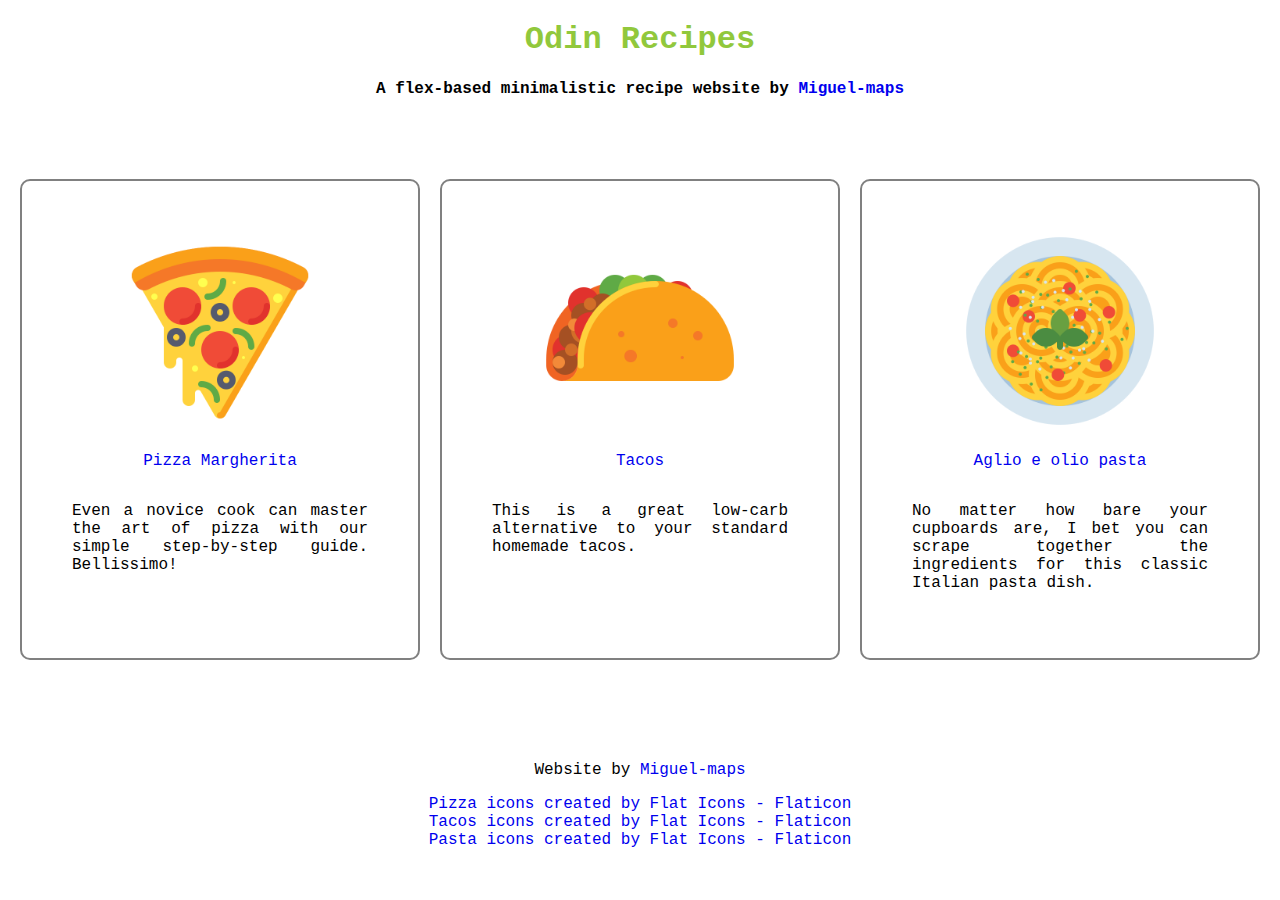
<file: index.html>
<!DOCTYPE html>
<html lang="en">
<head>
    <meta charset="UTF-8">
    <meta http-equiv="X-UA-Compatible" content="IE=edge">
    <meta name="author" content="Miguel-maps">
    <meta name="viewport" content="width=device-width, initial-scale=1.0">
    <link rel="stylesheet" href="style.css">
    <title>Odin Recipes</title>
</head>
<body>
    <div id="titles" class="centerText">
        <h1>Odin Recipes</h1>
        <h4>A flex-based minimalistic recipe website by <a href="https://github.com/Miguel-maps">Miguel-maps</a></h4>
    </div>
    <div class="container">
        <div class="recipeContainer border">
            <a href="recipes/pizza.html">
                <img class="imgThumbnail" src="images/pizza.png" alt="Pizza">
            </a>
            <p><a href="recipes/pizza.html">Pizza Margherita</a></p>
            <p>Even a novice cook can master the art of pizza with our simple step-by-step guide. Bellissimo!</p>
        </div>
        <div class="recipeContainer border">
            <a href="recipes/tacos.html">
                <img class="imgThumbnail" src="images/tacos.png" alt="Tacos">
            </a>
            <p><a href="recipes/tacos.html">Tacos</a></p>
            <p>This is a great low-carb alternative to your standard homemade tacos.</p>
        </div>
        <div class="recipeContainer border">
            <a href="recipes/pasta.html">
                <img class="imgThumbnail" src="images/pasta.png" alt="Chicken Zoodle Soup">
            </a>
            <p><a href="recipes/pasta.html">Aglio e olio pasta</a></p>
            <p>No matter how bare your cupboards are, I bet you can scrape together the ingredients for this classic Italian pasta dish.</p>
        </div>
    </div>
    <footer>
        <p>Website by <a href="https://github.com/Miguel-maps">Miguel-maps</a></p>
        <a href="https://www.flaticon.com/free-icons/pizza" title="pizza icons">Pizza icons created by Flat Icons - Flaticon</a>
        <a href="https://www.flaticon.com/free-icons/tacos" title="tacos icons">Tacos icons created by Flat Icons - Flaticon</a>
        <a href="https://www.flaticon.com/free-icons/pasta" title="pasta icons">Pasta icons created by Flat Icons - Flaticon</a>
    </footer>
</body>
</html>
</file>
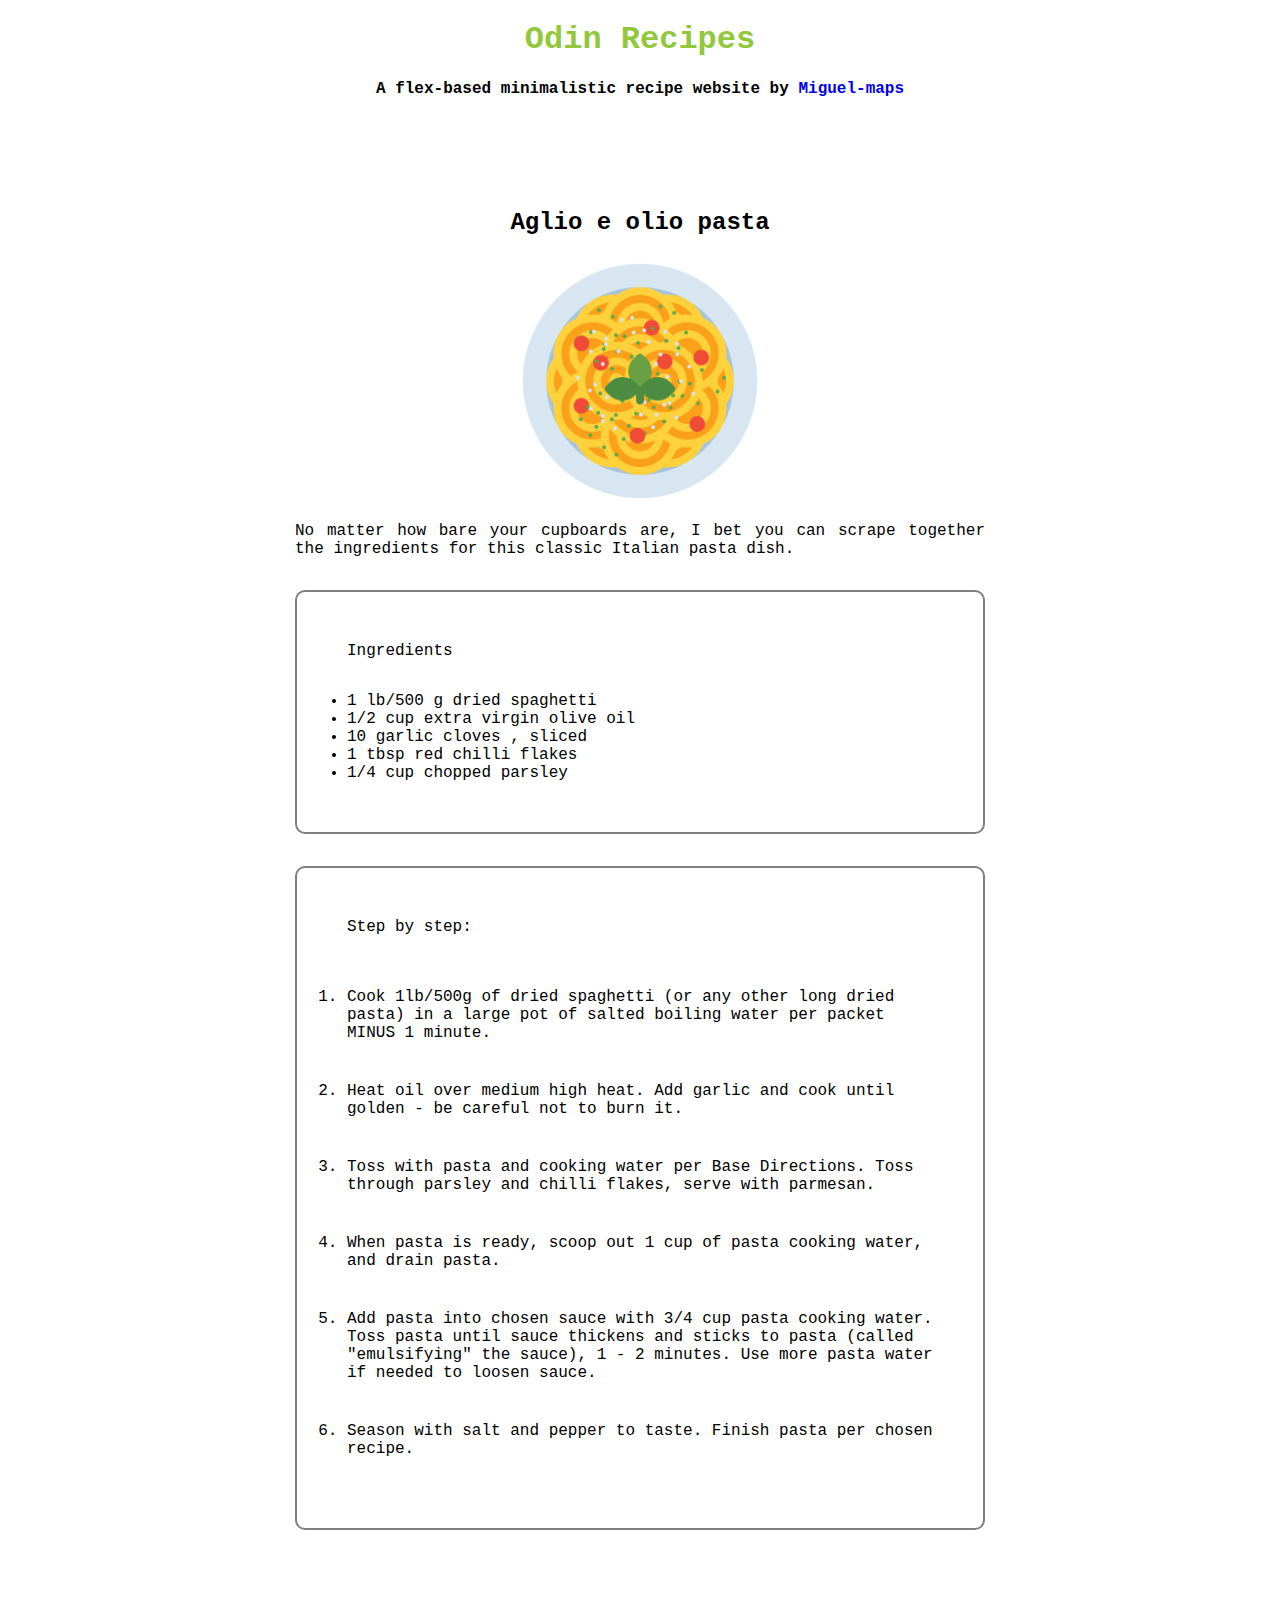
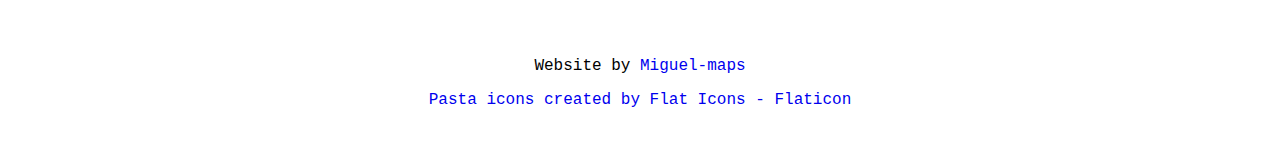
<file: recipes/pasta.html>
<!DOCTYPE html>
<html lang="en">
<head>
    <meta charset="UTF-8">
    <meta http-equiv="X-UA-Compatible" content="IE=edge">
    <meta name="author" content="Miguel-maps">
    <meta name="viewport" content="width=device-width, initial-scale=1.0">
    <link rel="stylesheet" href="../style.css">
    <title>Aglio e olio pasta</title>
</head>
<body>
    <div id="titles" class="centerText">
        <a href="../index.html"><h1>Odin Recipes</h1></a>
        <h4>A flex-based minimalistic recipe website by <a href="https://github.com/Miguel-maps">Miguel-maps</a></h4>
    </div>
    <div class="mainContainer">

            <h2 class="center">Aglio e olio pasta</h2>
            <img class="imgMain" src="../images/pasta.png" alt="Pasta">
            <p class="introduction" >No matter how bare your cupboards are, I bet you can scrape together the ingredients for this classic Italian pasta dish.</p>
            <ul class="border">Ingredients
                <p></p>
                <li>1 lb/500 g dried spaghetti</li>
                <li>1/2 cup extra virgin olive oil</li>
                <li>10 garlic cloves , sliced</li>
                <li>1 tbsp red chilli flakes</li>
                <li>1/4 cup chopped parsley</li>
            </ul>
            <ol class="border"> Step by step:
                <p></p>
                <li>Cook 1lb/500g of dried spaghetti (or any other long dried pasta) in a large pot of salted boiling water per packet MINUS 1 minute.</li>
                <li>Heat oil over medium high heat. Add garlic and cook until golden - be careful not to burn it.  </li>
                <li>Toss with pasta and cooking water per Base Directions. Toss through parsley and chilli flakes, serve with parmesan.</li>
                <li>When pasta is ready, scoop out 1 cup of pasta cooking water, and drain pasta.</li>
                <li>Add pasta into chosen sauce with 3/4 cup pasta cooking water. Toss pasta until sauce thickens and sticks to pasta (called "emulsifying" the sauce), 1 - 2 minutes. Use more pasta water if needed to loosen sauce.</li>
                <li>Season with salt and pepper to taste. Finish pasta per chosen recipe.</li>
            </ol>

    </div>
    <footer>
        <p>Website by <a href="https://github.com/Miguel-maps">Miguel-maps</a></p>
        <a href="https://www.flaticon.com/free-icons/pasta" title="pasta icons">Pasta icons created by Flat Icons - Flaticon</a>
    </footer>
</body>
</html>
</file>
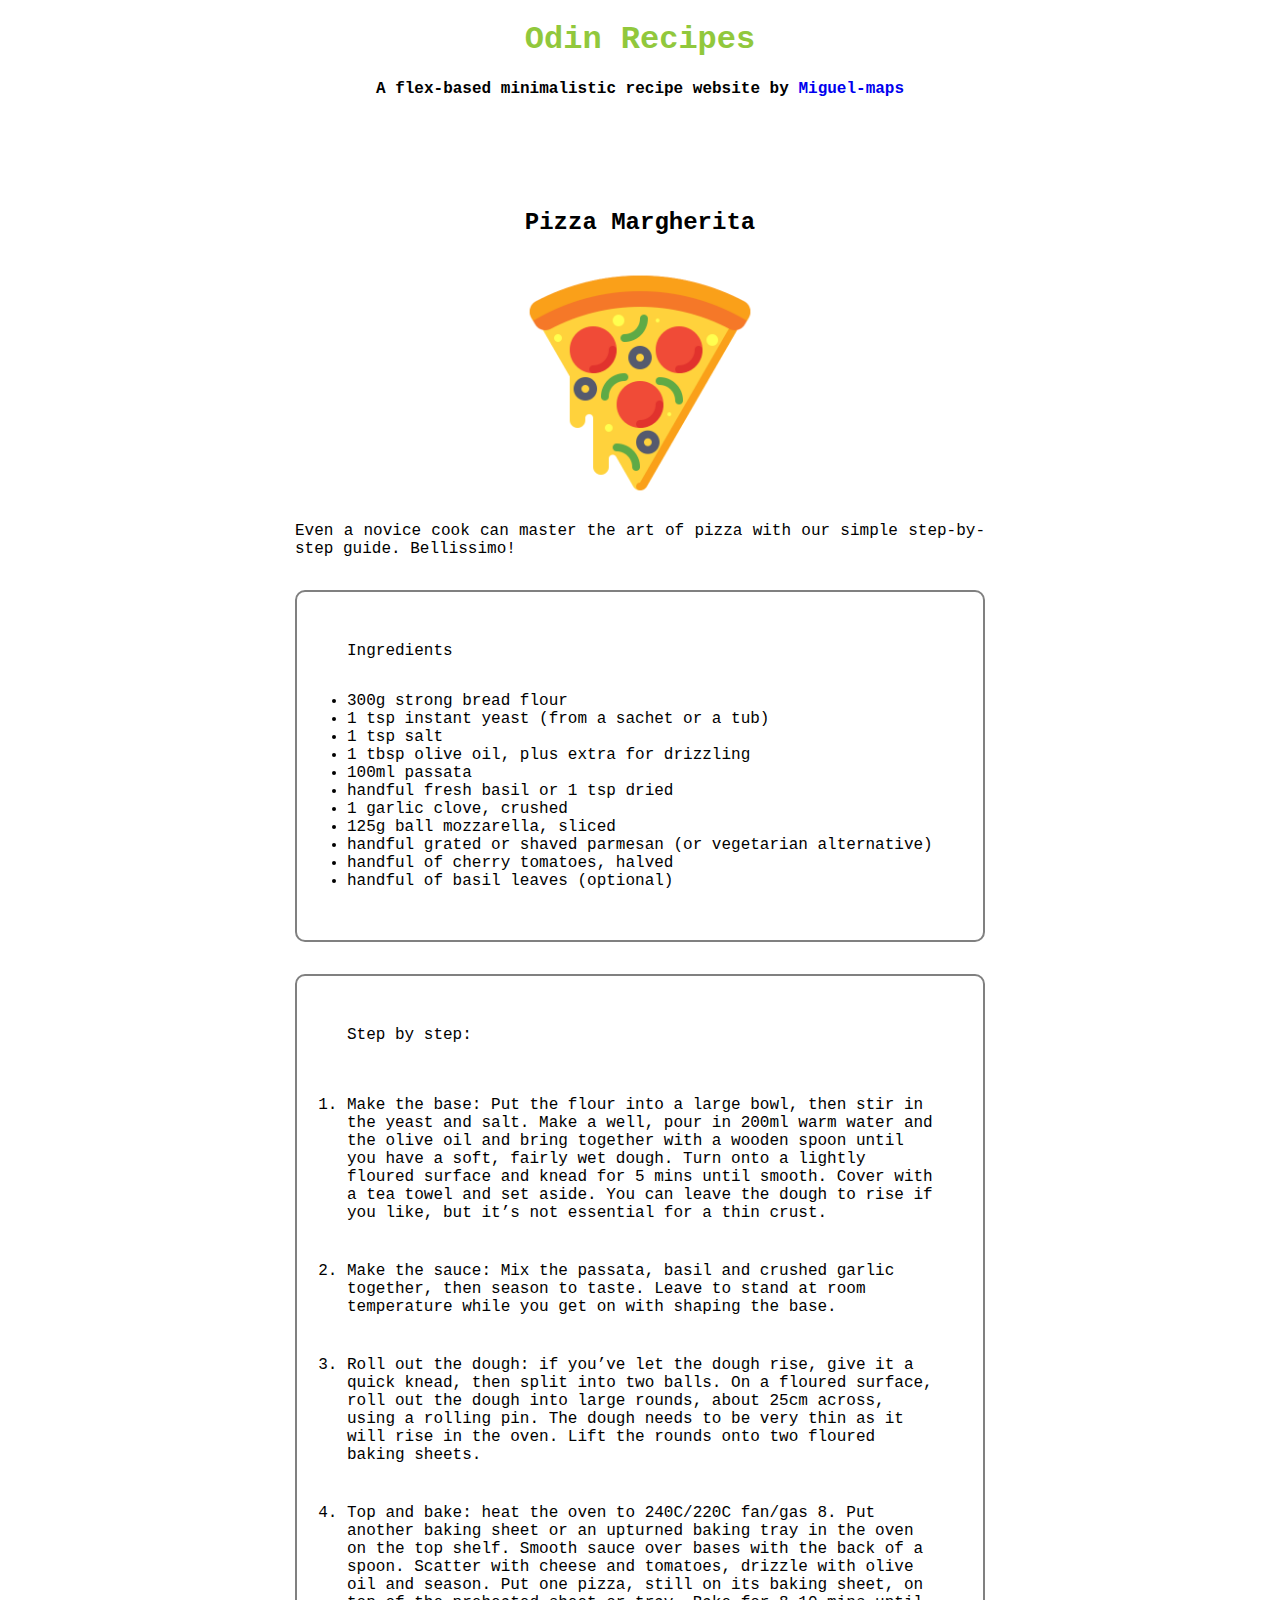
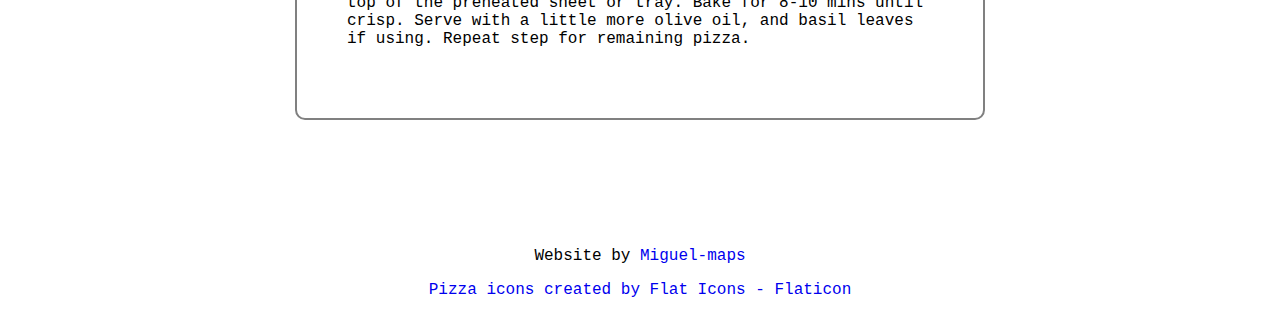
<file: recipes/pizza.html>
<!DOCTYPE html>
<html lang="en">
<head>
    <meta charset="UTF-8">
    <meta http-equiv="X-UA-Compatible" content="IE=edge">
    <meta name="author" content="Miguel-maps">
    <meta name="viewport" content="width=device-width, initial-scale=1.0">
    <link rel="stylesheet" href="../style.css">
    <title>Pizza Margherita</title>
</head>
<body>
    <div id="titles" class="centerText">
        <a href="../index.html"><h1>Odin Recipes</h1></a>
        <h4>A flex-based minimalistic recipe website by <a href="https://github.com/Miguel-maps">Miguel-maps</a></h4>
    </div>
    <div class="mainContainer">
        <h2 class="center">Pizza Margherita</h2>
        <img class="imgMain" src="../images/pizza.png" alt="Pizza Margherita">
        <p class="introduction" >Even a novice cook can master the art of pizza with our simple step-by-step guide. Bellissimo!</p>
        <ul class="border">Ingredients
            <p></p>
            <li>300g strong bread flour</li>
            <li>1 tsp instant yeast (from a sachet or a tub)</li>
            <li>1 tsp salt</li>
            <li>1 tbsp olive oil, plus extra for drizzling</li>
            <li>100ml passata</li>
            <li>handful fresh basil or 1 tsp dried</li>
            <li>1 garlic clove, crushed</li>
            <li>125g ball mozzarella, sliced</li>
            <li>handful grated or shaved parmesan (or vegetarian alternative)</li>
            <li>handful of cherry tomatoes, halved</li>
            <li>handful of basil leaves (optional)</li>
        </ul>
        <ol class="border"> Step by step:
            <p></p>
            <li>Make the base: Put the flour into a large bowl, then stir in the yeast and salt. Make a well, pour in 200ml warm water and the olive oil and bring together with a wooden spoon until you have a soft, fairly wet dough. Turn onto a lightly floured surface and knead for 5 mins until smooth. Cover with a tea towel and set aside. You can leave the dough to rise if you like, but it’s not essential for a thin crust.</li>
            <li>Make the sauce: Mix the passata, basil and crushed garlic together, then season to taste. Leave to stand at room temperature while you get on with shaping the base.</li>
            <li>Roll out the dough: if you’ve let the dough rise, give it a quick knead, then split into two balls. On a floured surface, roll out the dough into large rounds, about 25cm across, using a rolling pin. The dough needs to be very thin as it will rise in the oven. Lift the rounds onto two floured baking sheets.</li>
            <li>Top and bake: heat the oven to 240C/220C fan/gas 8. Put another baking sheet or an upturned baking tray in the oven on the top shelf. Smooth sauce over bases with the back of a spoon. Scatter with cheese and tomatoes, drizzle with olive oil and season. Put one pizza, still on its baking sheet, on top of the preheated sheet or tray. Bake for 8-10 mins until crisp. Serve with a little more olive oil, and basil leaves if using. Repeat step for remaining pizza.</li>
        </ol>
    </div>
    <footer>
        <p>Website by <a href="https://github.com/Miguel-maps">Miguel-maps</a></p>
        <a href="https://www.flaticon.com/free-icons/pizza" title="pizza icons">Pizza icons created by Flat Icons - Flaticon</a>
    </footer>
</body>
</html>
</file>
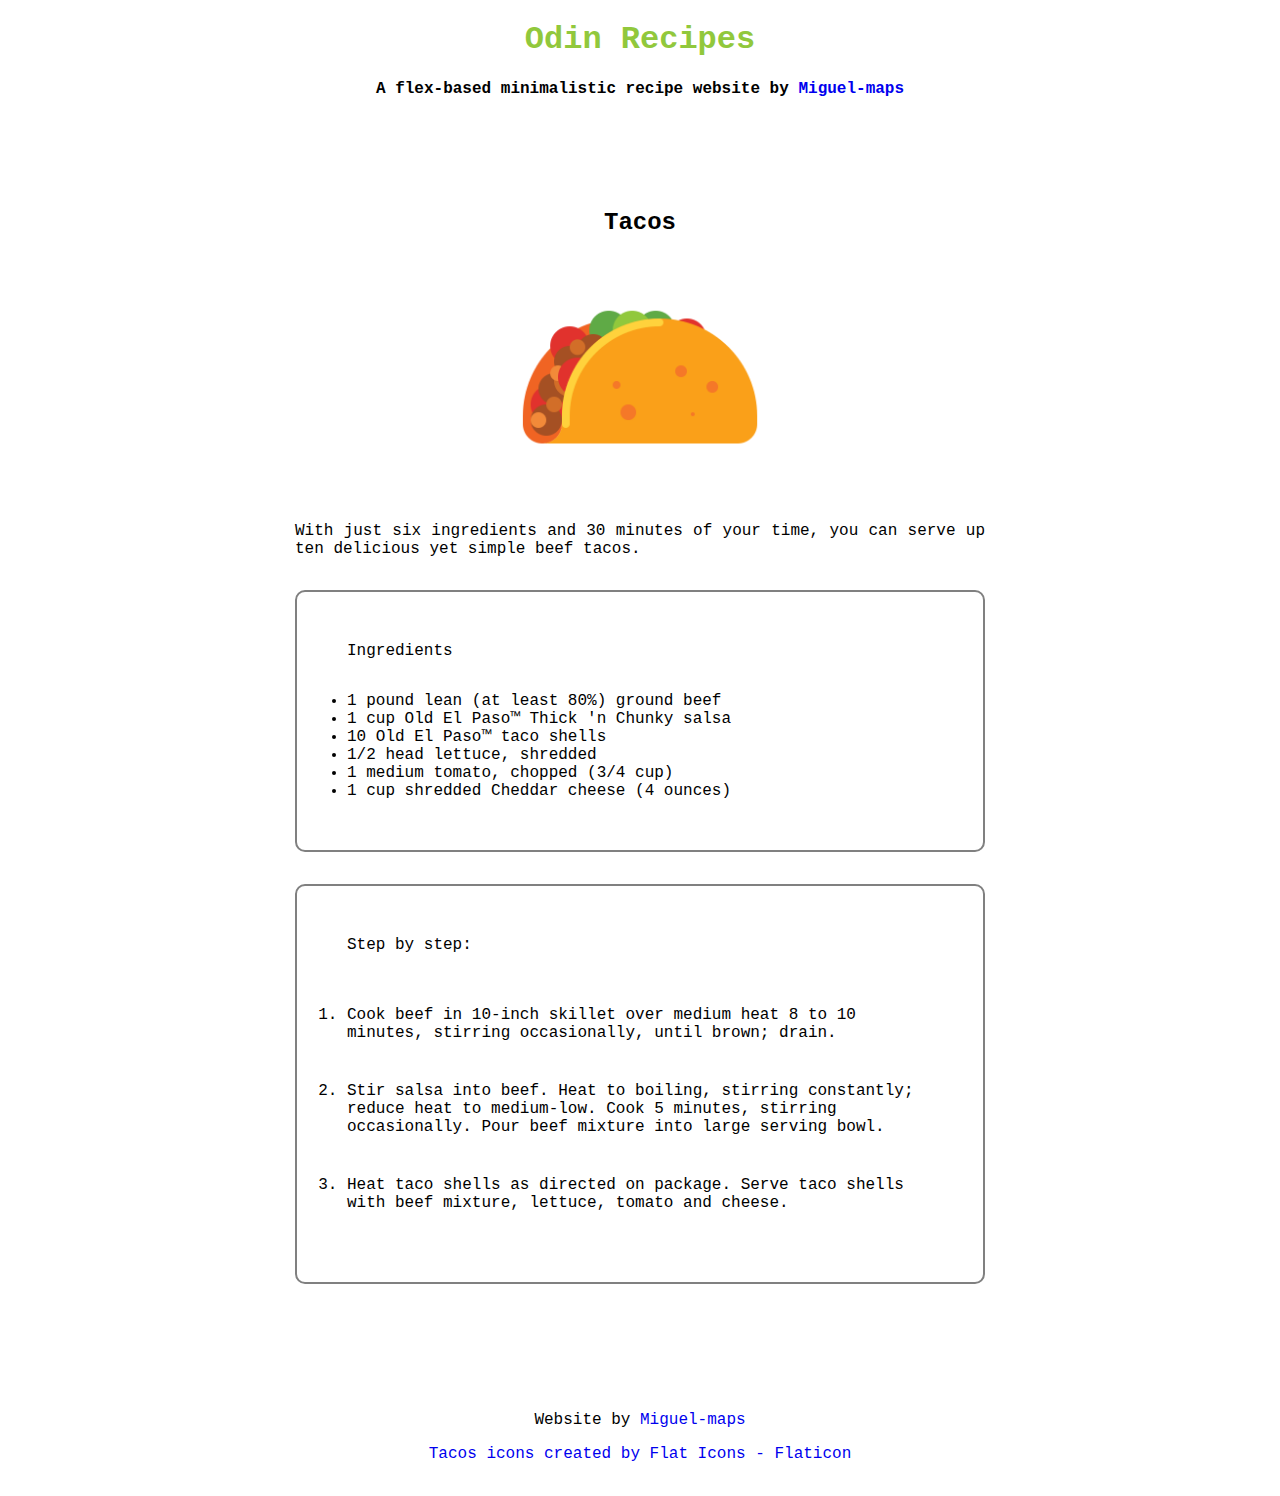
<file: recipes/tacos.html>
<!DOCTYPE html>
<html lang="en">
<head>
    <meta charset="UTF-8">
    <meta http-equiv="X-UA-Compatible" content="IE=edge">
    <meta name="author" content="Miguel-maps">
    <meta name="viewport" content="width=device-width, initial-scale=1.0">
    <link rel="stylesheet" href="../style.css">
    <title>Tacos</title>
</head>
<body>
    <div id="titles" class="centerText">
        <a href="../index.html"><h1>Odin Recipes</h1></a>
        <h4>A flex-based minimalistic recipe website by <a href="https://github.com/Miguel-maps">Miguel-maps</a></h4>
    </div>
    <div class="mainContainer">
        
            <h2 class="center">Tacos</h2>
            <img class="imgMain" src="../images/tacos.png" alt="Tacos">
            <p class="introduction" >With just six ingredients and 30 minutes of your time, you can serve up ten delicious yet simple beef tacos.</p>
            <ul class="border">Ingredients
                <p></p>
                <li>1 pound lean (at least 80%) ground beef</li>
                <li>1 cup Old El Paso™ Thick 'n Chunky salsa</li>
                <li>10 Old El Paso™ taco shells</li>
                <li>1/2 head lettuce, shredded</li>
                <li>1 medium tomato, chopped (3/4 cup)</li>
                <li>1 cup shredded Cheddar cheese (4 ounces)</li>
            </ul>
            <ol class="border"> Step by step:
                <p></p>
                <li>Cook beef in 10-inch skillet over medium heat 8 to 10 minutes, stirring occasionally, until brown; drain.</li>
                <li>Stir salsa into beef. Heat to boiling, stirring constantly; reduce heat to medium-low. Cook 5 minutes, stirring occasionally. Pour beef mixture into large serving bowl.</li>
                <li>Heat taco shells as directed on package. Serve taco shells with beef mixture, lettuce, tomato and cheese.</li>
            </ol>

    </div>
    <footer>
        <p>Website by <a href="https://github.com/Miguel-maps">Miguel-maps</a></p>
        <a href="https://www.flaticon.com/free-icons/tacos" title="tacos icons">Tacos icons created by Flat Icons - Flaticon</a>
    </footer>
</body>
</html>
</file>
<file: style.css>
/* Divs and overall structure */
@media screen and (max-width:767px) {
    .container {
        padding: 0 20px;
        margin: 0 auto;
    }
}

html {
    box-sizing: border-box;
}
*,
*::before,
*::after {
    box-sizing: inherit;
}

#titles {
    padding-bottom: 50px;
}

footer {
    margin-top: 50px;
    padding: 25px;
    display: flex;
    flex-direction: column;
    align-items: center;
}

.container {
    display: flex;
    flex-wrap: wrap;
    justify-content: center;
    max-width: 100%;
    min-width: 100%;
}

.border {
    border: 2px solid grey;
    border-radius: 10px;
}

.recipeContainer {
    display: flex;
    flex-direction: column;
    flex-shrink: 0;
    align-items: center;
    padding: 50px;
    margin: 10px;
    width: 100%;
    max-width: 400px;
    min-width: 350px;
}

.recipeContainer:hover {
    border-color: #91C83C;
    transition-duration: 250ms;
    transition-timing-function: ease-in-out;
}

/* Text */

* {
    font-family: "Monaco", "Courier New", sans-serif;
    background-color: rgb(255, 255, 255);
}

h1 {
    color: #91C83C;
}

p {
    text-align: justify;
}

.centerText {
    margin: auto;
    width: 50%;
    text-align: center;
}

/* Links */

a:link {
 text-decoration-line: none;
}

/* Images */

img,
.imgMain,
.imgThumbnail {
    height: auto;
}

.imgMain {
    width: 250px;
    flex-shrink: 0;
}

.imgThumbnail {
    width: 200px;
}

/* Recipe specific CSS */
.mainContainer {
    display: flex;
    flex-direction: column;
    justify-content: center;
    align-items: center;
    padding: 20px;
    margin: 0 auto;
    height: 100%;
    max-width: 100%;
    min-width: 100%;
}

ul, ol, .introduction{
    width: 100%;
    max-width: 690px;
    display: flex;
    flex-direction: column;
    
}

ul, ol {
    padding: 50px;
}

ol > li {
    margin: 20px 0;
}
</file>
